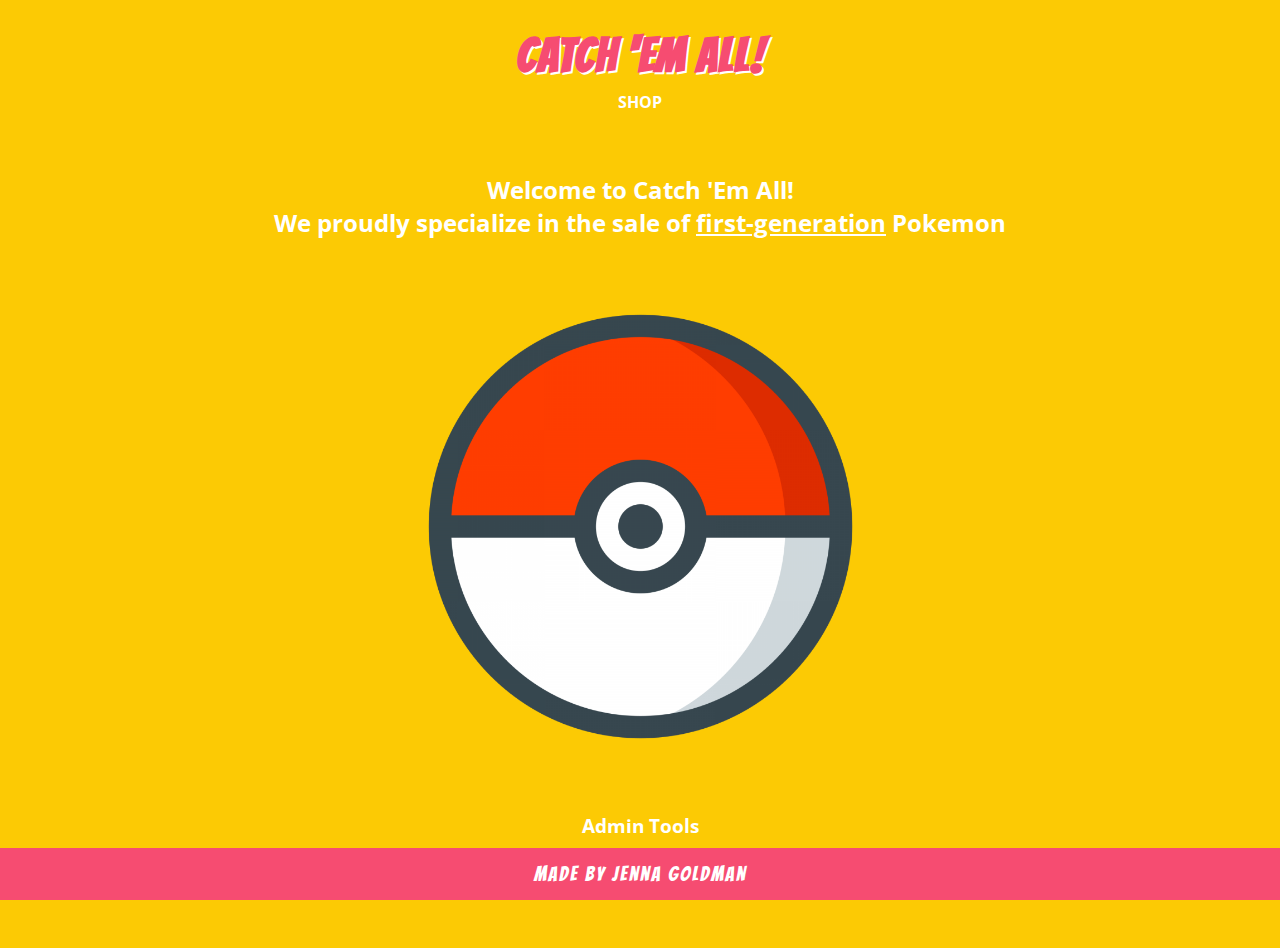
<file: index.html>
<!DOCTYPE html>
<html lang="en">

<head>
    <meta charset="UTF-8">
    <meta name="viewport" content="width=device-width, initial-scale=1.0">
    <meta http-equiv="X-UA-Compatible" content="ie=edge">
    <link href="https://fonts.googleapis.com/css?family=Open+Sans:400,600,700,800&display=swap" rel="stylesheet">
    <link href="https://fonts.googleapis.com/css?family=Bangers&display=swap" rel="stylesheet">
    <link href="/assets/favicon.ico" rel="icon" type="image/x-icon" />
    <link rel="stylesheet" href="common/style.css">
    <title>Catch 'Em All!</title>
</head>

<body>
    <header>
        <h1>Catch 'Em All!</h1>
        <a href="products">Shop</a>
        
    </header>

    <main>
        <h2>Welcome to Catch 'Em All! <br>We proudly specialize in the sale of <span class="underline">first-generation</span> Pokemon</h2>
        <div id="home-container" class="container">
            <img src="assets/pokeball.png" alt="pokeball image" width="535px">
        </div>
        <h3>Admin Tools</h3>
        <a href="admin-pages/product-entry.html"><span class="uppercase">Product Entry</span></a>
        <a href="./sales/index.html"><span class="uppercase">Sales Report</span></a>
    </main>

    <footer class="fixed">Made by Jenna Goldman</footer>

</body>

</html>
</file>
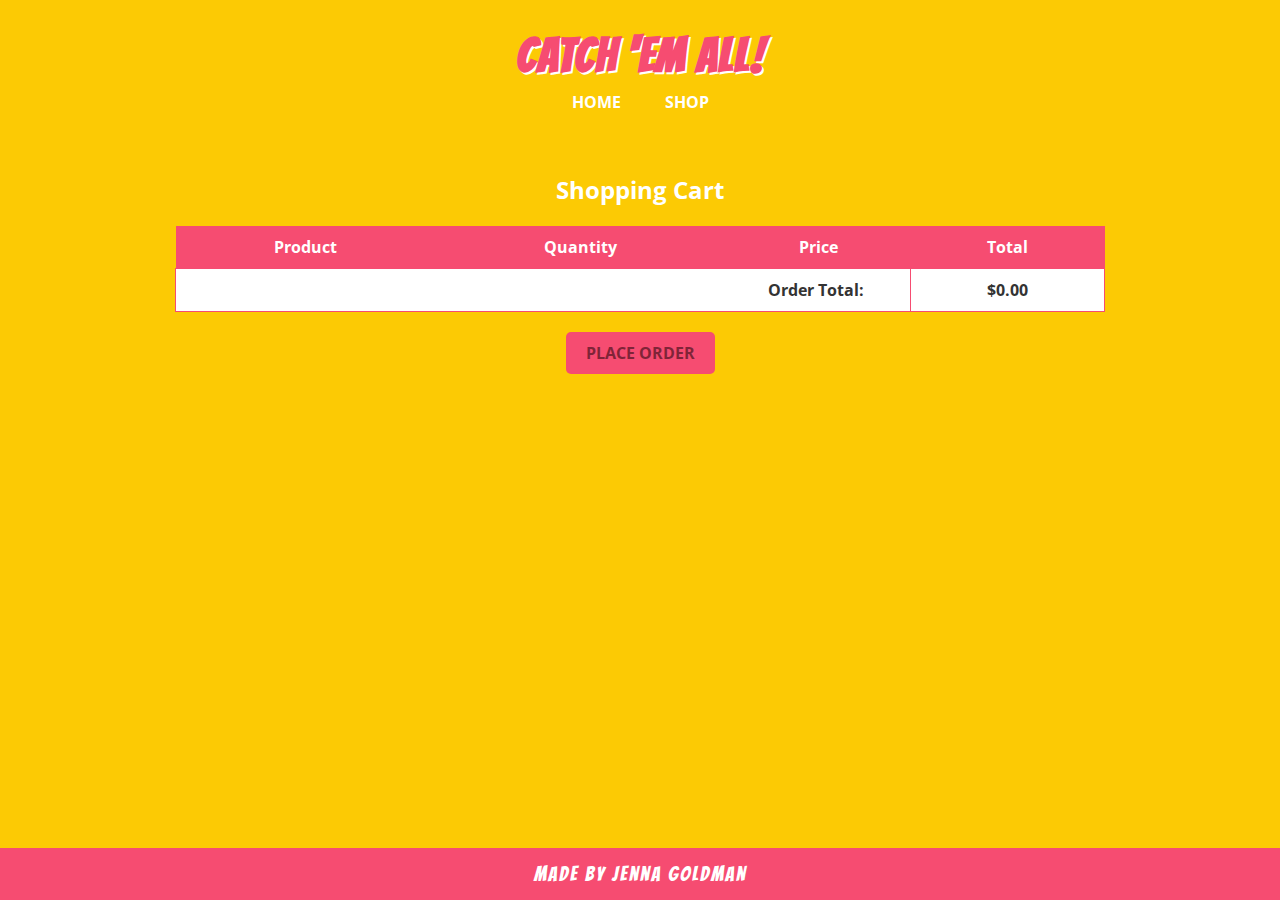
<file: cart/index.html>
<!DOCTYPE html>
<html lang="en">

<head>
    <meta charset="UTF-8">
    <meta name="viewport" content="width=device-width, initial-scale=1.0">
    <meta http-equiv="X-UA-Compatible" content="ie=edge">
    <link href="https://fonts.googleapis.com/css?family=Open+Sans:400,600,700,800&display=swap" rel="stylesheet">
    <link href="https://fonts.googleapis.com/css?family=Bangers&display=swap" rel="stylesheet">
    <link href="/assets/favicon.ico" rel="icon" type="image/x-icon" />
    <link rel="stylesheet" href="../common/style.css">
    <link rel="stylesheet" href="cart.css">
    <title>Catch 'Em All! - Cart</title>
</head>

<body>
    <header>
        <h1>Catch 'Em All!</h1>
        <a href="../index.html">Home</a>
        <a href="../products/index.html">Shop</a>
        
    </header>

    <main>
        <h2>Shopping Cart</h2>
        <div class="container">
            <table>
                <thead id="table-head">
                    <tr>
                        <th>Product</th>
                        <th>Quantity</th>
                        <th>Price</th>
                        <th>Total</th>
                    </tr>
                </thead>
                <tbody id="table-body">
                </tbody>
                <tfoot id="table-foot">
                </tfoot>
            </table>
            <button id="place-order-button">Place Order</button>
        </div>
    </main>

    <footer class="fixed">Made by Jenna Goldman</footer>

    <script type="module" src="./shopping-cart.js"></script>
</body>

</html>
</file>
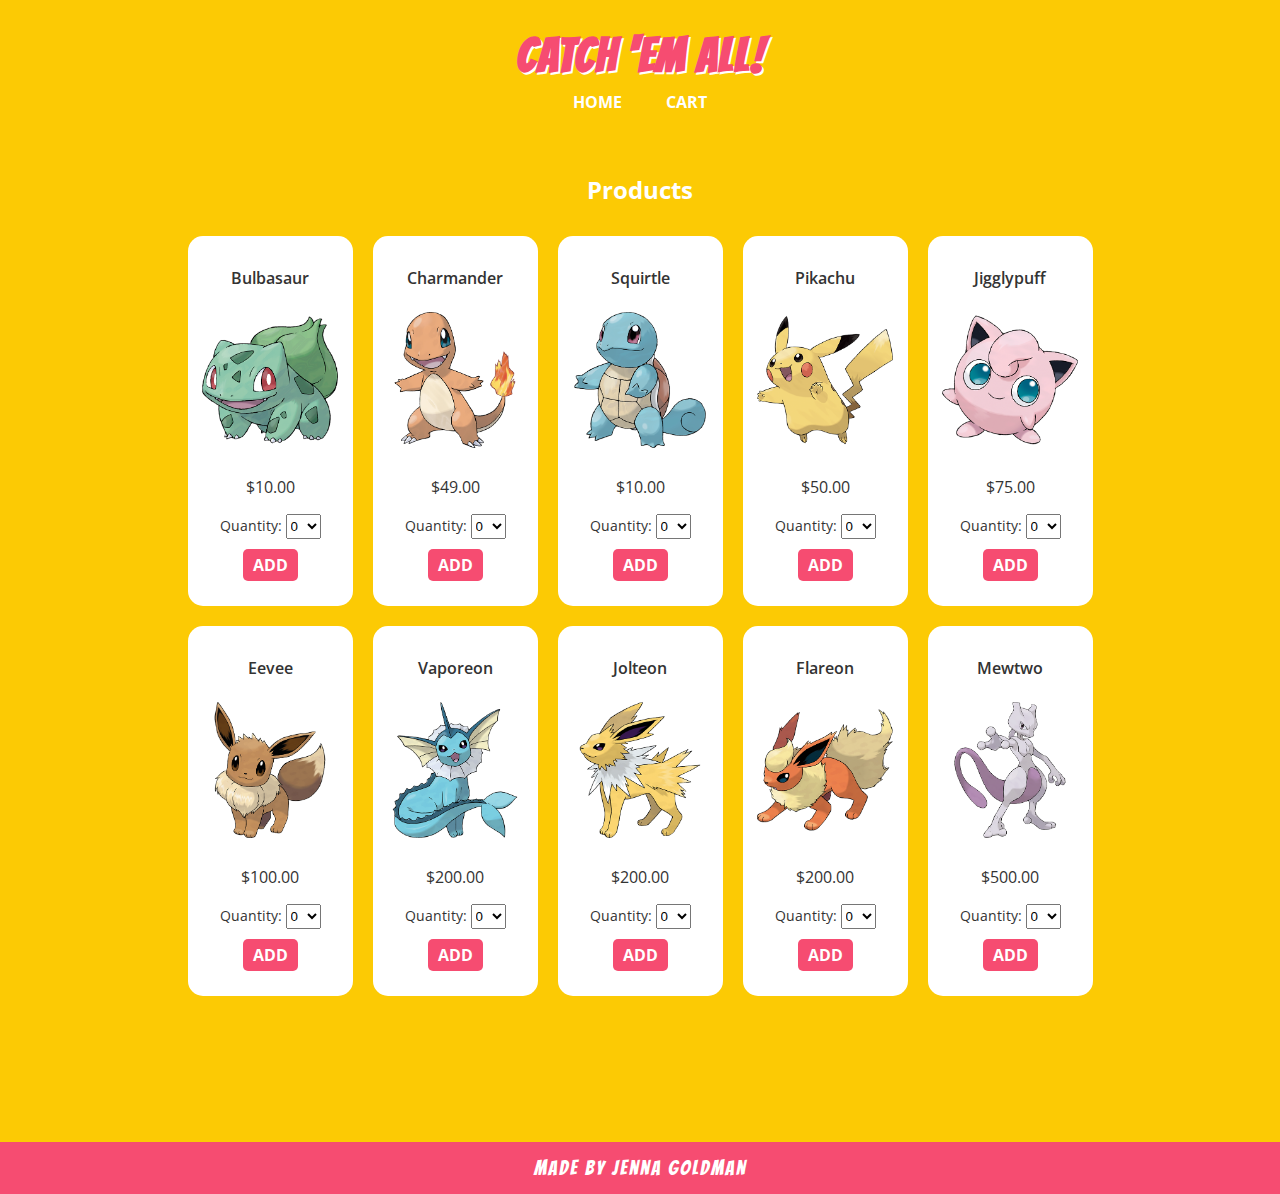
<file: products/index.html>
<!DOCTYPE html>
<html lang="en">
<head>
    <meta charset="UTF-8">
    <meta name="viewport" content="width=device-width, initial-scale=1.0">
    <meta http-equiv="X-UA-Compatible" content="ie=edge">
    <link href="../assets/favicon.ico" rel="icon" type="image/x-icon" />
    <link href="https://fonts.googleapis.com/css?family=Open+Sans:400,600,700,800&display=swap" rel="stylesheet">
    <link href="https://fonts.googleapis.com/css?family=Bangers&display=swap" rel="stylesheet">
    <link rel="stylesheet" href="../common/style.css">
    <link rel="stylesheet" href="products.css">
    <title>Catch 'Em All! - Products</title>
</head>
<body>
    <header>
        <h1>Catch 'Em All!</h1>
        <a href="../index.html">Home</a>
        <a href="../cart/index.html">Cart</a>
    </header>

    <main>
        <h2>Products</h2>
        <div class="container">
            <ul id="pokemon-list">
            </ul>
        </div>
    </main>

    <footer>Made by Jenna Goldman</footer>
    
    <script type="module" src="products.js"></script>
</body>
</html>
</file>
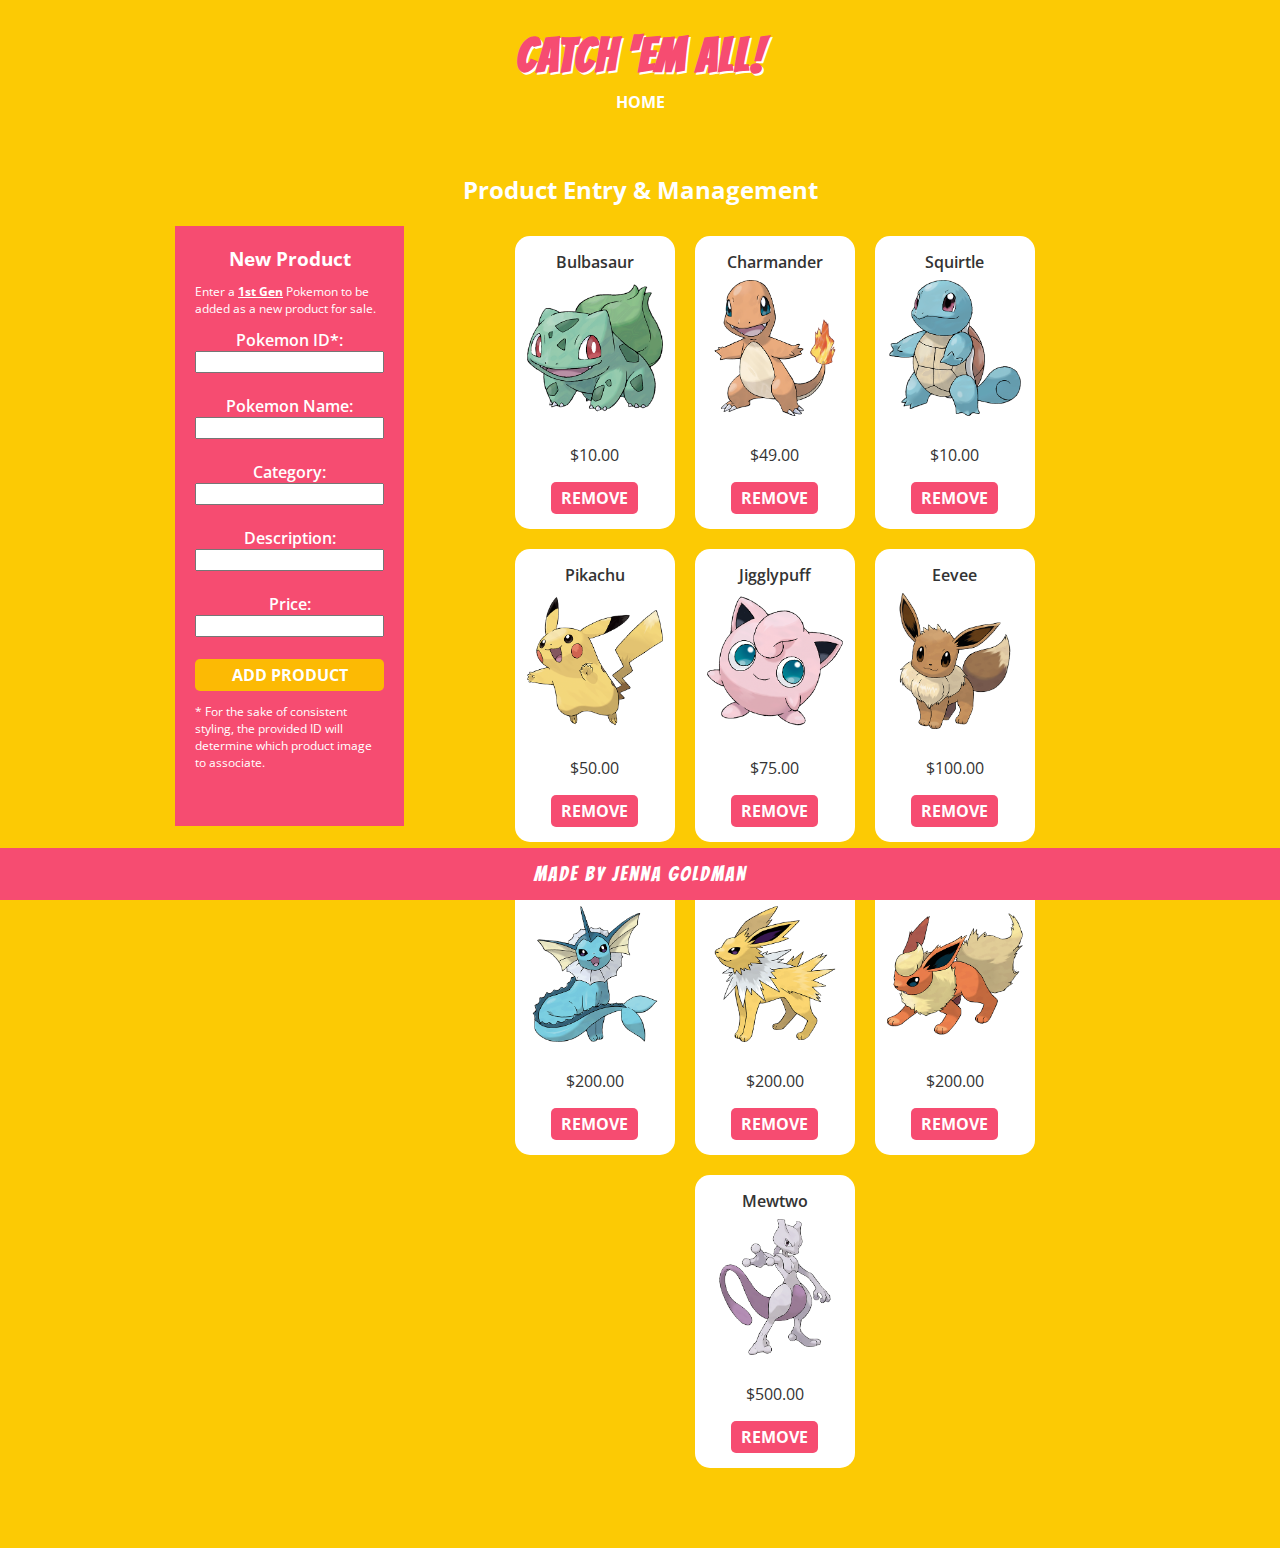
<file: admin-pages/product-entry.html>
<!DOCTYPE html>
<html lang="en">

<head>
    <meta charset="UTF-8">
    <meta name="viewport" content="width=device-width, initial-scale=1.0">
    <meta http-equiv="X-UA-Compatible" content="ie=edge">
    <link href="https://fonts.googleapis.com/css?family=Open+Sans:400,600,700,800&display=swap" rel="stylesheet">
    <link href="https://fonts.googleapis.com/css?family=Bangers&display=swap" rel="stylesheet">
    <link href="/assets/favicon.ico" rel="icon" type="image/x-icon" />
    <link rel="stylesheet" href="../common/style.css" type="text/css">
    <link rel="stylesheet" href="../products/products.css" type="text/css">   
    <link rel="stylesheet" href="./product-entry.css" type="text/css">
    <title>Catch 'Em All! - Product Entry</title>
</head>

<body>
    <header>
        <h1>Catch 'Em All!</h1>
        <a href="../index.html">Home</a>
    </header>

    <main>
        <h2>Product Entry & Management</h2>
        <div class="container">
            <form id="product-entry-form">
                <h3>New Product</h3>
                <p>Enter a <span class="underline bold">1st Gen</span> Pokemon to be added as a new product for sale.</p>
                <label>Pokemon ID*:</label>
                <input type="text" name="id"><br>

                <label>Pokemon Name:</label>
                <input type="text" name="name"><br>

                <label>Category:</label>
                <input type="text" name="category"><br>

                <label>Description:</label>
                <input type="text" name="description"><br>

                <label>Price:</label>
                <input type="text" name="price"><br>

                <button id="add-product-button">Add Product</button>
                <p>* For the sake of consistent styling, the provided ID will determine which product image to associate.</p>
            </form>

            <ul id="product-list">

            </ul>
        </div>
    </main>

    <footer class="fixed">Made by Jenna Goldman</footer>
    
    <script type="module" src="./product-entry.js"></script>
</body>

</html>
</file>
<file: common/style.css>
* {
    box-sizing: border-box;
}

body {
    color: #333;
    background: #FCCA04;
    font-family: 'Open Sans', sans-serif;
    margin: 0;
}

header {
    text-align: center;
    text-transform: uppercase;
    padding: 20px;
}

h1 {
    color: #F64C71;
    font-family: 'Bangers', sans-serif;
    font-size: 48px;
    text-shadow: 2px 2px #FFF;
    letter-spacing: 1px;
    margin: 10px;
}

a {
    color: #FFF;
    text-decoration: none;
    font-weight: 700;
    margin: 5px 20px;
}

a:hover {
    color: #FFF;
    border-bottom: 2px solid #F64C71;
}

main {
    text-align: center;
    color: #FFF;
    margin-bottom: 50px;
    padding: 20px;
}

.container {
    width: 75%;
    margin: 0 auto;
}

#home-container {
    display: flex;
    justify-content: center;
}

.bold {
    font-weight: bold;
}

.underline {
    text-decoration: underline;
}

.uppercase {
    text-transform: uppercase;
}

footer {
    color: #FFF;
    background: #F64C71;
    font-family: 'Bangers', sans-serif;
    font-size: 20px;
    text-align: center;
    letter-spacing: 2px;
    margin-top: 100px;
    padding: 15px;
}

.fixed {
    position: fixed;
    left: 0;
    bottom: 0;
    width: 100%;
}
</file>
<file: cart/cart.css>
table {
    border-collapse: collapse;
    width: 100%;
    max-width: 1000px;
    margin: 0 auto;
}

th, td {
    padding: 10px;
}

th {
    background: #F64C71;
    border: none;
}

td {
    color: #333;
    background: #FFF;
    border: 1px solid #F64C71;
}

#order-total-label {
    font-weight: 700;
    text-align: right;
    padding-right: 5%;
}

#order-total-amount {
    font-weight: 700;
}

#place-order-button {
    color: #FFF;
    background: #F64C71;
    font-family: 'Open Sans', sans-serif;
    font-size: 16px;
    font-weight: 700;
    text-transform: uppercase;
    border: none;
    border-radius: 5px;
    margin: 20px;
    padding: 10px 20px;
    cursor: pointer;
}

#place-order-button:disabled {
    color: #802438;
    cursor: initial;
}
</file>
<file: products/products.css>
.container {
    max-width: 1000px;
}

#pokemon-list {
    padding: 0;
}

main li {
    color: #333;
    background: #FFF;
    border: none;
    border-radius: 15px;
    list-style: none;
    margin: 10px;
    padding: 15px 5px;
    display: inline-block;
}

li h3 {
    font-weight: 600;
    font-size: 16px;
}

li img {
    width: 150px;
}

li select {
    height: 25px;
    width: 35px;
}

.add-product-button {
    color: #FFF;
    background: #F64C71;
    font-family: 'Open Sans', sans-serif;
    font-size: 16px;
    font-weight: bold;
    text-transform: uppercase;
    border: none;
    border-radius: 5px;
    padding: 5px 10px;
    cursor: pointer;
}

.add-product-button:hover {
    background: #FCBA04;
}

@media (max-width: 1023px) {

    #container {
        width: 90%;
        margin: 0 auto;
    }
}
</file>
<file: admin-pages/product-entry.css>
main {
    margin: 0;
}

.container {
    display: flex;
    justify-content: center;
}

#product-entry-form {
    background: #F64C71;
    padding: 20px;
    width: 300px;
    height: 600px;
    display: flex;
    flex-direction: column;
}

h3 {
    margin: 0;
}

#product-entry-form p {
    font-size: 12px;
    text-align: left;
}

label {
    font-weight: 600;
}

input {
    display: inline;
    font-size: 14px;
    text-align: center;
}

#add-product-button {
    background: #FCBA04;
}

button {
    color: #FFF;
    background: #F64C71;
    font-family: 'Open Sans', sans-serif;
    font-size: 16px;
    font-weight: bold;
    text-transform: uppercase;
    border: none;
    border-radius: 5px;
    padding: 5px 10px;
    cursor: pointer;
}

ul {
    margin-top: 0;
}

ul:last-child {
    margin-bottom: 50px;
}
</file>
